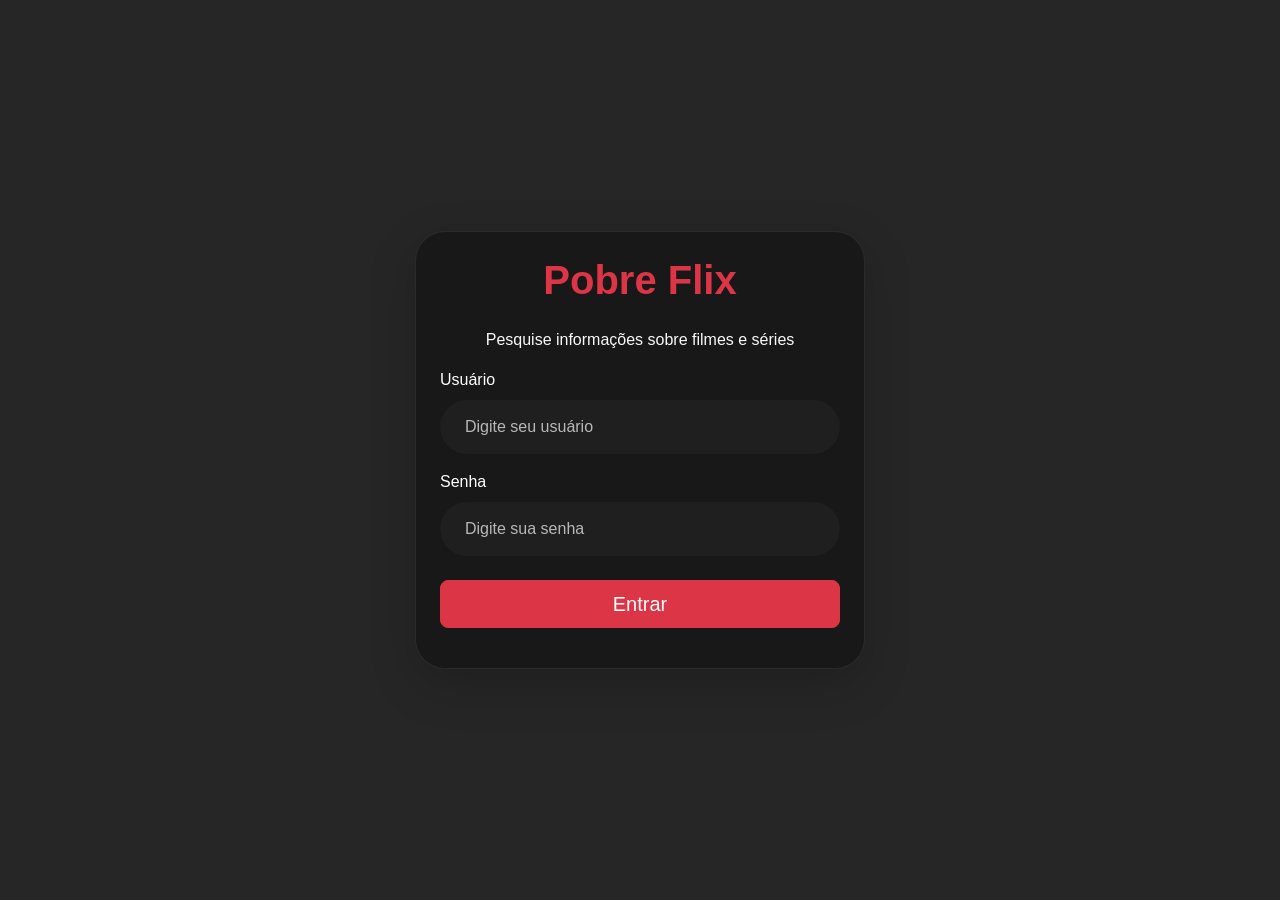
<file: index.html>
<!DOCTYPE html>
<html lang="pt-BR">
<head>
    <meta charset="UTF-8">
    <meta name="viewport" content="width=device-width, initial-scale=1.0">
    <title>Pobre Flix - Login</title>

    <link href="https://cdn.jsdelivr.net/npm/bootstrap@5.3.7/dist/css/bootstrap.min.css" rel="stylesheet">
    <link rel="stylesheet" href="css/style.css">
</head>

<body class="login-page">

<div class="container d-flex justify-content-center align-items-center vh-100">

    <div class="card shadow-lg p-4 login-card">

        <h1 class="text-center mb-4">
            Pobre Flix 
        </h1>

        <p class="text-center text-light">
            Pesquise informações sobre filmes e séries
        </p>

        <form id="loginForm">

            <div class="mb-3">
                <label class="form-label">Usuário</label>
                <input
                    type="text"
                    id="usuario"
                    class="form-control"
                    placeholder="Digite seu usuário"
                    required>
            </div>

            <div class="mb-4">
                <label class="form-label">Senha</label>
                <input
                    type="password"
                    id="senha"
                    class="form-control"
                    placeholder="Digite sua senha"
                    required>
            </div>

            <div class="d-grid">

                <button class="btn btn-danger btn-lg">
                    Entrar
                </button>

            </div>

            <div id="mensagem" class="mt-3 text-center"></div>

        </form>

    </div>

</div>

<script src="js/login.js"></script>

</body>
</html>
</file>
<file: css/style.css>
html{

    height:100%;

}

body{

    min-height:100vh;

    display:flex;

    flex-direction:column;

    margin:0;

    font-family:-apple-system,BlinkMacSystemFont,"Segoe UI",Roboto,sans-serif;

    background:
    radial-gradient(circle at top,#252525 0%,#111111 40%,#050505 100%);

    color:white;

}

main{

    flex:1;

}


.login-page{
    background:linear-gradient(rgba(0,0,0,.85),rgba(0,0,0,.85)),
    url("https://images.unsplash.com/photo-1489599849927-2ee91cede3ba?auto=format&fit=crop&w=1600&q=80");
    background-size:cover;
    background-position:center;
}

.login-card{

    background:rgba(20,20,20,.75);

    backdrop-filter:blur(20px);

    border-radius:30px;

    border:1px solid rgba(255,255,255,.08);

    width:450px;

    color:white;

}

.login-card h1{

    font-weight:bold;

    color:#dc3545;

}

footer{

    margin-top:auto;

    background:#0f0f0f;

    color:#999;

    text-align:center;

    padding:25px;


}

/* Campo de pesquisa */

.form-control{

    background:#1f1f1f !important;

    color:#ffffff !important;

    border:none;

    border-radius:30px;

    padding:15px 25px;

}

.form-control:focus{

    background:#2a2a2a !important;

    color:#ffffff !important;

    box-shadow:0 0 0 3px rgba(255,255,255,.15);

}

.form-control::placeholder{

    color:#b8b8b8 !important;

    opacity:1;

}


.form-control::-webkit-input-placeholder{

    color:#b8b8b8 !important;

}

.form-control::-moz-placeholder{

    color:#b8b8b8 !important;

}

.form-control:focus{

    background:#2b2b2b;

    color:white;

    box-shadow:0 0 0 3px rgba(255,255,255,.15);


}

.btn-primary{

    background:white;

    color:black;

    border:none;

    border-radius:30px;

    padding:12px 30px;

    font-weight:600;

}

.btn-primary:hover{

    background:#dddddd;

    color:black;

}

.info-box{

    background:rgba(255,255,255,.05);

    backdrop-filter:blur(15px);

    border-radius:25px;

    padding:40px;

    border:1px solid rgba(255,255,255,.08);

}


.navbar{

    background:rgba(20,20,20,.65);

    backdrop-filter:blur(20px);

    border-bottom:1px solid rgba(255,255,255,.08);

}

.navbar-brand{

    color:white !important;

    font-size:26px;

    font-weight:700;

}

.nav-link{

    color:#d0d0d0 !important;

    transition:.25s;

}

.nav-link:hover{

    color:white !important;

}

.movie-card .card-body{

    color:#ffffff;

}

.movie-card p{

    color:#d1d1d6;

    font-size:15px;

    margin-bottom:8px;

}

.movie-card h5{

    color:#ffffff;

    font-weight:700;

    font-size:22px;

    margin-bottom:15px;

}

.movie-card{

    background:#1c1c1e;

    border-radius:20px;

    overflow:hidden;

    border:1px solid rgba(255,255,255,.08);

    box-shadow:0 10px 25px rgba(0,0,0,.45);

    transition:.35s;

}

.movie-card:hover{

    transform:translateY(-8px);

    box-shadow:0 20px 40px rgba(0,0,0,.65);

}

.movie-card h5{

    text-shadow:0 2px 6px rgba(0,0,0,.8);

}

.movie-card:hover{

    transform:scale(1.04);

    box-shadow:0 25px 45px rgba(0,0,0,.65);

}

.movie-card img{

    height:420px;

    object-fit:cover;

}

.card-body{

    padding:22px;

}

.movie-card .btn{

    width:100%;

    border-radius:30px;

    margin-top:15px;

    font-weight:600;

}

.poster{

    max-width:250px;

}
</file>
